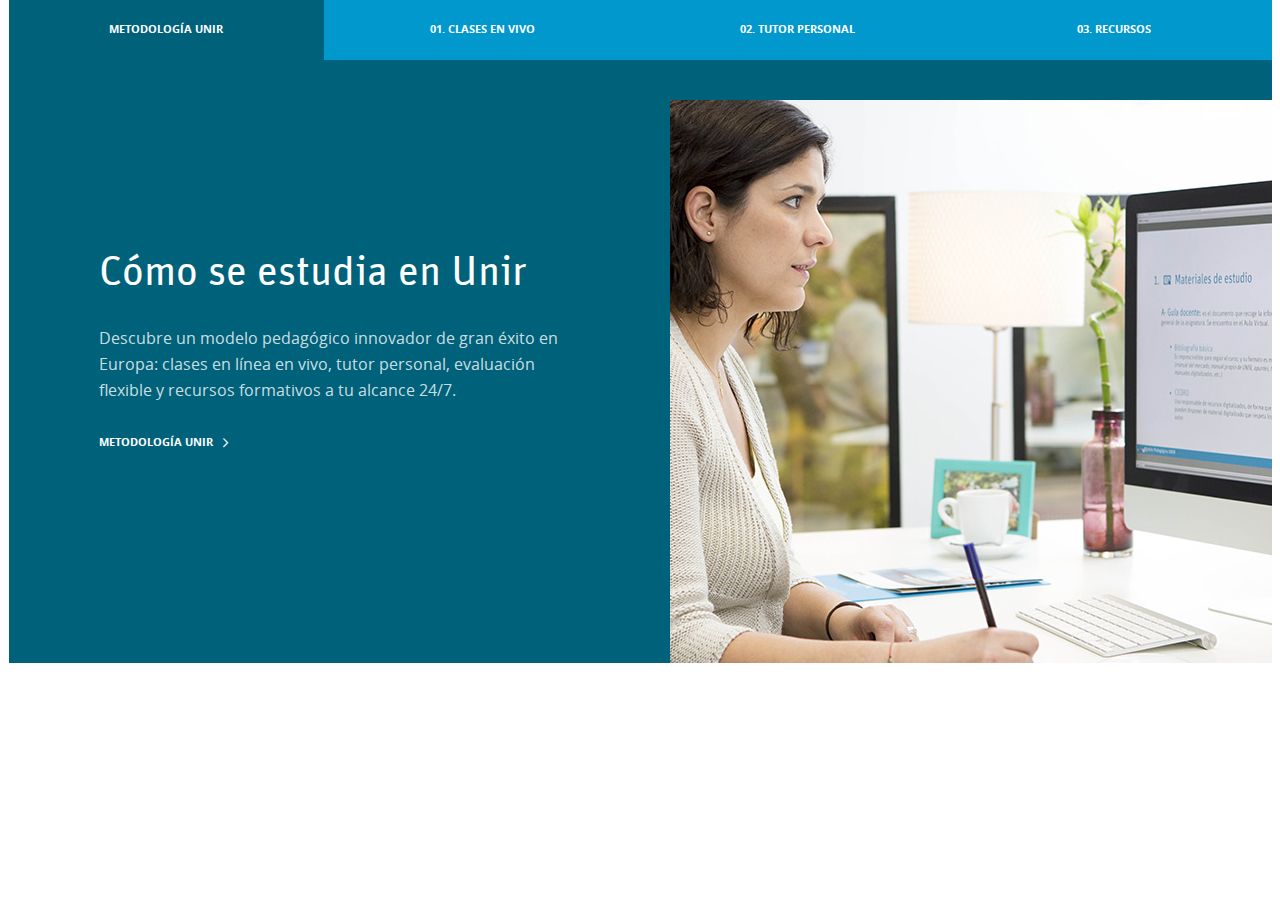
<file: app_web/compiled/tabs-menu.html>
<!DOCTYPE html>
<html lang="en">
  <head>
    <style stylesheet=""></style>
    <meta charset="UTF-8">
    <meta name="viewport" content="width=device-width, initial-scale=1.0, user-scalable=no, maximum-scale=1">
    <meta http-equiv="X-UA-Compatible" content="ie=edge">
    <title>Tabs | UNIR</title>
    <link href="css/styles.css" rel="stylesheet" type="text/css">
    <link href="css/main.css" rel="stylesheet" type="text/css">
    <link href="css/reset.css" rel="stylesheet" type="text/css">
    <link href="css/fonts.css" rel="stylesheet" type="text/css">
    <link href="css/color.css" rel="stylesheet" type="text/css">
    <link href="css/imports.css" rel="stylesheet" type="text/css">
  </head>
  <body>
    <section class="app__container desktop">
      <div class="c-tabs-unir">
        <button class="tablinks" id="defaultOpen" onclick="openContent(event, 'metodologia')">Metodología Unir</button>
        <button class="tablinks" onclick="openContent(event, 'clases')">01. clases en vivo</button>
        <button class="tablinks" onclick="openContent(event, 'tutor')">02. Tutor personal</button>
        <button class="tablinks" onclick="openContent(event, 'recursos')">03. recursos</button>
      </div>
      <div class="tabslot" id="metodologia">
        <div class="tabslot__content--methodology">
          <div class="tab-copy">
            <h1>Cómo se estudia en Unir</h1>
            <p>Descubre un modelo pedagógico innovador de gran éxito en Europa: clases en línea en vivo, tutor personal, evaluación flexible y recursos formativos a tu alcance 24/7.</p>
            <div class="c-link" tabindex="0" role="button">
              <label>Metodología Unir</label><i class="unir-icon-angle-right"></i>
            </div>
          </div>
          <div class="tab-media"><img src="img/metodologia.jpg" alt=""></div>
        </div>
      </div>
      <div class="tabslot" id="clases">
        <div class="tabslot__content--classes">
          <div class="tab-copy">
            <h1>Cómo se estudia en Unir</h1>
            <p>Descubre un modelo pedagógico innovador de gran éxito en Europa: clases en línea en vivo, tutor personal, evaluación flexible y recursos formativos a tu alcance 24/7.</p>
            <div class="c-link" tabindex="0" role="button">
              <label>Metodología Unir</label><i class="unir-icon-angle-right"></i>
            </div>
          </div>
          <div class="tab-media">
            <figure class="desktop">
              <video src="video/video_metodologia.mp4" width="602" height="563" poster="img/poster-metodologia.jpg">Lo sentimos. Este vídeo no puede ser reproducido en tu navegador.</video>
            </figure>
            <figure class="mobile">
              <video src="video/video_metodologia-768px.mp4" width="301" height="563" poster="img/poster-metodologia-768px.jpg">Lo sentimos. Este vídeo no puede ser reproducido en tu navegador.</video>
            </figure>
          </div>
        </div>
      </div>
      <div class="tabslot" id="tutor">
        <div class="tabslot__content--tutor">
          <div class="tab-copy">
            <h1>Cómo se estudia en Unir</h1>
            <p>Descubre un modelo pedagógico innovador de gran éxito en Europa: clases en línea en vivo, tutor personal, evaluación flexible y recursos formativos a tu alcance 24/7.</p>
            <div class="c-link" tabindex="0" role="button">
              <label>Metodología Unir</label><i class="unir-icon-angle-right"></i>
            </div>
          </div>
          <div class="tab-testimonial">
            <div class="tab-testimonial__container">
              <div>
                <figure><i class="unir-icon-quotes"></i><img src="img/tutor-personal.jpg" alt="">
                  <blockquote>Hubo un momento en el que quise tirar la toalla. Si en ese momento no tengo a nadie que me apoye, yo lo dejo. Pero gracias a mi tutora concluí mis estudios.</blockquote>
                </figure>
                <footer tabindex="0" role="button"><i class="unir-icon-play"></i>
                  <cite class="author">Marta riego</cite>, 
                  <cite class="company">alumna de UNIR</cite>
                </footer>
              </div>
            </div>
          </div>
        </div>
      </div>
      <div class="tabslot" id="recursos">
        <div class="tabslot__content--resources">
          <div class="tab-copy">
            <h1>Cómo se estudia en Unir</h1>
            <p>Descubre un modelo pedagógico innovador de gran éxito en Europa: clases en línea en vivo, tutor personal, evaluación flexible y recursos formativos a tu alcance 24/7.</p>
            <div class="c-link" tabindex="0" role="button">
              <label>Metodología Unir</label><i class="unir-icon-angle-right"></i>
            </div>
          </div>
          <div class="tab-map_desktop">
            <iframe src="https://www.google.com/maps/embed?pb=!1m18!1m12!1m3!1d3036.1922745685897!2d-3.7169429843320496!3d40.448881161606884!2m3!1f0!2f0!3f0!3m2!1i1024!2i768!4f13.1!3m3!1m2!1s0xd42284dc4f7fa87%3A0xf170efb0da037136!2sCalle%20de%20Almansa%2C%20101%2C%2028040%20Madrid!5e0!3m2!1ses!2ses!4v1612138130111!5m2!1ses!2ses" width="602" height="563" frameborder="0" style="border:0;" allowfullscreen="" aria-hidden="false" tabindex="0"></iframe>
          </div>
          <div class="tab-map_mobile">
            <iframe src="https://www.google.com/maps/embed?pb=!1m18!1m12!1m3!1d3036.1922745685897!2d-3.7169429843320496!3d40.448881161606884!2m3!1f0!2f0!3f0!3m2!1i1024!2i768!4f13.1!3m3!1m2!1s0xd42284dc4f7fa87%3A0xf170efb0da037136!2sCalle%20de%20Almansa%2C%20101%2C%2028040%20Madrid!5e0!3m2!1ses!2ses!4v1612138130111!5m2!1ses!2ses" width="301" height="563" frameborder="0" style="border:0;" allowfullscreen="" aria-hidden="false" tabindex="0"></iframe>
          </div>
        </div>
      </div>
    </section>
    <section class="app__container mobile">
      <div class="dropdown-container">
        <div class="c-dropdown">
          <div class="navbar">
            <div class="dropdown">
              <button class="dropbtn" onclick="myFunction()"><span>Metodología</span><i class="unir-icon-angle-down"></i></button>
              <div class="dropdown-content" id="myDropdown"><a class="element-active" href="#">Metodología</a><a href="#">01. Clases en vivo</a><a href="#">02. Tutor profesional</a><a href="#">03. Recursos didácticos</a></div>
            </div>
          </div>
        </div>
      </div>
      <div class="tabslot__content--methodology">
        <div class="tab-copy">
          <h1>Cómo se estudia en Unir</h1>
          <p>Descubre un modelo pedagógico innovador de gran éxito en Europa: clases en línea en vivo, tutor personal, evaluación flexible y recursos formativos a tu alcance 24/7.</p>
          <div class="c-link" tabindex="0" role="button">
            <label>Metodología Unir</label><i class="unir-icon-angle-right"></i>
          </div>
        </div>
      </div>
    </section>
    <script>
      function openContent(evt, elementName) {
      var i, tabslot, tablinks;
      tabslot = document.getElementsByClassName("tabslot");
      for (i = 0; i < tabslot.length; i++) {
      tabslot[i].style.display = "none";
      }
      tablinks = document.getElementsByClassName("tablinks");
      for (i = 0; i < tablinks.length; i++) {
      tablinks[i].className = tablinks[i].className.replace(" active", "");
      }
      document.getElementById(elementName).style.display = "block";
      evt.currentTarget.className += " active";
      }
    </script>
    <script>document.getElementById("defaultOpen").click();</script>
    <script>
      function myFunction() {
      document.getElementById("myDropdown").classList.toggle("show");
      }
      window.onclick = function(e) {
      if (!e.target.matches('.dropbtn')) {
      var myDropdown = document.getElementById("myDropdown");
      if (myDropdown.classList.contains('show')) {
      myDropdown.classList.remove('show');
      }
      }
      }    
    </script>
  </body>
</html>
</file>
<file: app_web/compiled/css/styles.css>
/* Tabs structure styles */
html body .app__container {
  margin: 0 auto;
  width: 1263px;
}
html body .app__container.mobile {
  display: none;
}

@media only screen and (min-device-width: 1025px) and (max-device-width: 1280px) and (-webkit-min-device-pixel-ratio: 2) {
  html body .app__container {
    margin: 0 auto;
    width: 100%;
  }
  html body .app__container.mobile {
    display: none;
  }
}
@media only screen and (min-device-width: 768px) and (max-device-width: 1024px) and (-webkit-min-device-pixel-ratio: 2) {
  html body .app__container {
    margin: 0 auto;
    width: 100%;
  }
  html body .app__container.mobile {
    display: none;
  }
}
@media only screen and (min-device-width: 0px) and (max-device-width: 767px) {
  html body .app__container.desktop {
    display: none;
  }
  html body .app__container {
    width: 100%;
    box-sizing: border-box;
  }
  html body .app__container .dropdown-container {
    display: flex;
    display: -webkit-flex;
    justify-content: center;
    -ms-flex-pack: center;
    -webkit-justify-content: center;
    margin-bottom: 48px;
  }
  html body .app__container.mobile {
    display: block;
    background-color: var(--secondary);
    padding: 20px;
    height: 100vh;
  }
}
</file>
<file: app_web/compiled/css/main.css>
/* Import layout assets */
/* Grid Sistem */
.row {
  display: flex;
  display: -webkit-flex;
  flex-flow: row;
  width: 100%;
}
.row.wrap {
  flex-wrap: wrap;
}

.col {
  display: flex;
  display: -webkit-flex;
  flex-flow: column;
  width: 100%;
}

.col-1,
.col-2,
.col-3,
.col-4,
.col-5,
.col-6,
.col-7,
.col-8,
.col-9,
.col-10,
.col-11,
.col-12 {
  width: 100%;
}

.col-1 {
  width: 8.3333333333%;
}

.col-2 {
  width: 16.6666666667%;
}

.col-3 {
  width: 25%;
}

.col-4 {
  width: 33.3333333333%;
}

.col-5 {
  width: 41.6666666667%;
}

.col-6 {
  width: 50%;
}

.col-7 {
  width: 58.3333333333%;
}

.col-8 {
  width: 66.6666666667%;
}

.col-9 {
  width: 75%;
}

.col-10 {
  width: 83.3333333333%;
}

.col-11 {
  width: 91.6666666667%;
}

.col-12 {
  width: 100%;
}

.col-1-lg {
  width: 8.3333333333 %;
}

.col-2-lg {
  width: 16.6666666667 %;
}

.col-3-lg {
  width: 25 %;
}

.col-4-lg {
  width: 33.3333333333 %;
}

.col-5-lg {
  width: 41.6666666667 %;
}

.col-6-lg {
  width: 50 %;
}

.col-7-lg {
  width: 58.3333333333 %;
}

.col-8-lg {
  width: 66.6666666667 %;
}

.col-9-lg {
  width: 75 %;
}

.col-10-lg {
  width: 83.3333333333 %;
}

.col-11-lg {
  width: 91.6666666667 %;
}

.col-12-lg {
  width: 100 %;
}
</file>
<file: app_web/compiled/css/fonts.css>
@font-face {
  font-family: 'Open Sans';
  src: url('../fonts/opensans-regular.woff2') format("woff2"), url('../fonts/opensans-regular.woff') format("woff");
  font-weight: normal;
  font-style: normal;
}

@font-face {
  font-family: 'Open Sans Bold';
  src: url('../fonts/opensans-bold.woff2') format("woff2"), url('../fonts/opensans-bold.woff') format("woff");
  font-weight: bold;
  font-style: normal;
}

@font-face {
  font-family: 'Unit OT';
  src: url('../fonts/unitot.woff2') format("woff2"), url('../fonts/unitot.woff') format("woff");
  font-weight: normal;
  font-style: normal;
}
</file>
<file: app_web/compiled/css/color.css>
/* Color variables */
:root {
  --primary:#0098cd;
  --secondary:#00617a;
  --light-grey:#f0eeee;
  --titles:#363636;
  --texts:#555555;
  --titles-bg:#ffffff;
  --texts-bg: rgba(255,255,255,0.8);
}
</file>
<file: app_web/compiled/css/imports.css>
@charset "UTF-8";
/* Imports web components styles */
@font-face {
  font-family: "unir-icons";
  src: url("../fonts/unir-icons.eot?wpld1q");
  src: url("../fonts/unir-icons.eot?wpld1q#iefix") format("embedded-opentype"), url("../fonts/unir-icons.ttf?wpld1q") format("truetype"), url("../fonts/unir-icons.woff?wpld1q") format("woff"), url("../fonts/unir-icons.svg?wpld1q#unir-icons") format("svg");
  font-weight: normal;
  font-style: normal;
  font-display: block;
}
[class^=unir-icon-], [class*=" unir-icon-"] {
  /* use !important to prevent issues with browser extensions that change fonts */
  font-family: "unir-icons" !important;
  speak: never;
  font-style: normal;
  font-weight: normal;
  font-variant: normal;
  text-transform: none;
  line-height: 1;
  /* Better Font Rendering =========== */
  -webkit-font-smoothing: antialiased;
  -moz-osx-font-smoothing: grayscale;
}

.unir-icon-screen:before {
  content: "";
}

.unir-icon-user:before {
  content: "";
}

.unir-icon-diploma:before {
  content: "";
}

.unir-icon-document:before {
  content: "";
}

.unir-icon-faqs:before {
  content: "";
}

.unir-icon-europe:before {
  content: "";
}

.unir-icon-badge:before {
  content: "";
}

.unir-icon-shadowing:before {
  content: "";
}

.unir-icon-comment:before {
  content: "";
}

.unir-icon-certificate:before {
  content: "";
}

.unir-icon-professor:before {
  content: "";
}

.unir-icon-trophy:before {
  content: "";
}

.unir-icon-percentage:before {
  content: "";
}

.unir-icon-mentor:before {
  content: "";
}

.unir-icon-compass:before {
  content: "";
}

.unir-icon-suitcase:before {
  content: "";
}

.unir-icon-graduation-cap:before {
  content: "";
}

.unir-icon-quotes:before {
  content: "";
}

.unir-icon-globe:before {
  content: "";
}

.unir-icon-alerts:before {
  content: "";
}

.unir-icon-flow:before {
  content: "";
}

.unir-icon-proeduca:before {
  content: "";
}

.unir-icon-world:before {
  content: "";
}

.unir-icon-mx:before {
  content: "";
}

.unir-icon-map-marker:before {
  content: "";
}

.unir-icon-schedule:before {
  content: "";
}

.unir-icon-chart:before {
  content: "";
}

.unir-icon-gear:before {
  content: "";
}

.unir-icon-ects:before {
  content: "";
}

.unir-icon-network:before {
  content: "";
}

.unir-icon-bulb:before {
  content: "";
}

.unir-icon-play-square:before {
  content: "";
}

.unir-icon-conferences:before {
  content: "";
}

.unir-icon-ranking:before {
  content: "";
}

.unir-icon-dot-solid:before {
  content: "";
}

.unir-icon-check:before {
  content: "";
}

.unir-icon-map-marker-rounded:before {
  content: "";
}

.unir-icon-dot:before {
  content: "";
}

.unir-icon-google-plus:before {
  content: "";
}

.unir-icon-map-marker-solid:before {
  content: "";
}

.unir-icon-skype:before {
  content: "";
}

.unir-icon-youtube:before {
  content: "";
}

.unir-icon-linkedin:before {
  content: "";
}

.unir-icon-instagram:before {
  content: "";
}

.unir-icon-twitter:before {
  content: "";
}

.unir-icon-play:before {
  content: "";
}

.unir-icon-facebook:before {
  content: "";
}

.unir-icon-external:before {
  content: "";
}

.unir-icon-close:before {
  content: "";
}

.unir-icon-search:before {
  content: "";
}

.unir-icon-mail:before {
  content: "";
}

.unir-icon-whatsapp:before {
  content: "";
}

.unir-icon-form:before {
  content: "";
}

.unir-icon-user-solid:before {
  content: "";
}

.unir-icon-phone:before {
  content: "";
}

.unir-icon-angle-right:before {
  content: "";
}

.unir-icon-angle-left:before {
  content: "";
}

.unir-icon-angle-up:before {
  content: "";
}

.unir-icon-angle-down:before {
  content: "";
}

.unir-icon-download:before {
  content: "";
}

.unir-icon-bar-chart:before {
  content: "";
}

.unir-icon-suitcase-solid:before {
  content: "";
}

.unir-icon-user-female-solid:before {
  content: "";
}

.unir-icon-calendar:before {
  content: "";
}

.unir-icon-list:before {
  content: "";
}

.unir-icon-more:before {
  content: "";
}

.unir-icon-less:before {
  content: "";
}

.unir-icon-tag:before {
  content: "";
}

.c-tabs-unir {
  overflow: hidden;
  height: 60px;
  background-color: var(--primary);
  display: flex;
}
.c-tabs-unir button {
  background-color: inherit;
  border: none;
  outline: none;
  cursor: pointer;
  padding: 0;
  height: 60px;
  width: 320px;
  transition: 0.3s;
  font-size: 11px;
  line-height: 18px;
  font-family: "Open Sans Bold", sans-serif;
  color: var(--titles-bg);
  text-transform: uppercase;
}
.c-tabs-unir button:hover {
  opacity: 0.5;
}
.c-tabs-unir button.active {
  background-color: var(--secondary);
}
.c-tabs-unir button.active:hover {
  opacity: 1;
}

.tabslot {
  display: none;
  padding: 40px 0 0 0;
  background-color: var(--secondary);
  border-top: none;
  animation: fadeEffect 1s;
}

@keyframes fadeEffect {
  from {
    opacity: 0;
  }
  to {
    opacity: 1;
  }
}
@media only screen and (min-device-width: 768px) and (max-device-width: 1024px) and (-webkit-min-device-pixel-ratio: 2) {
  .c-tabs-unir button {
    width: 100%;
  }
  .c-tabs-unir button.active {
    background-color: var(--secondary);
  }

  .tabslot {
    display: none;
  }
}
.tabslot__content--methodology {
  height: auto;
  min-height: 300px;
  box-sizing: border-box;
  display: flex;
  display: -webkit-flex;
  justify-content: space-between;
  -ms-flex-pack: justify;
  -webkit-justify-content: space-between;
}
.tabslot__content--methodology .tab-copy {
  padding: 90px 90px 0 90px;
}
.tabslot__content--methodology .tab-copy h1 {
  font-family: "Unit OT", sans-serif;
  font-size: 40px;
  line-height: 46px;
  color: var(--titles-bg);
  margin: 60px 0 30px 0;
}
.tabslot__content--methodology .tab-copy p {
  font-family: "Open Sans", sans-serif;
  font-size: 16px;
  line-height: 26px;
  color: var(--texts-bg);
  margin-bottom: 26px;
}
.tabslot__content--methodology .tab-media {
  display: contents;
  overflow: hidden;
}

@media only screen and (min-device-width: 768px) and (max-device-width: 1024px) and (-webkit-min-device-pixel-ratio: 2) {
  .tabslot__content--methodology .tab-copy {
    padding: 90px 34px 0 34px;
    width: 57%;
  }
  .tabslot__content--methodology .tab-media {
    display: unset;
    width: 43%;
  }
  .tabslot__content--methodology .tab-media img {
    position: relative;
    top: 3px;
  }
}
@media only screen and (min-device-width: 0px) and (max-device-width: 767px) {
  .tabslot__content--methodology .tab-copy {
    padding: 0;
    width: 100%;
  }
  .tabslot__content--methodology .tab-copy h1 {
    font-size: 28px;
    line-height: 33px;
    margin-top: 0;
    margin-bottom: 14px;
  }
  .tabslot__content--methodology .tab-copy p {
    font-size: 14px;
    line-height: 24px;
    margin-bottom: 14px;
  }
}
.tabslot__content--classes {
  height: auto;
  min-height: 300px;
  box-sizing: border-box;
  display: flex;
  display: -webkit-flex;
  justify-content: space-between;
  -ms-flex-pack: justify;
  -webkit-justify-content: space-between;
}
.tabslot__content--classes .tab-copy {
  padding: 90px 90px 0 90px;
}
.tabslot__content--classes .tab-copy h1 {
  font-family: "Unit OT", sans-serif;
  font-size: 40px;
  line-height: 46px;
  color: var(--titles-bg);
  margin: 60px 0 30px 0;
}
.tabslot__content--classes .tab-copy p {
  font-family: "Open Sans", sans-serif;
  font-size: 16px;
  line-height: 26px;
  color: var(--texts-bg);
  margin-bottom: 26px;
}
.tabslot__content--classes .tab-media {
  display: contents;
  overflow: hidden;
}
.tabslot__content--classes .tab-media figure.desktop {
  display: block;
}
.tabslot__content--classes .tab-media figure.mobile {
  display: none;
}

@media only screen and (min-device-width: 768px) and (max-device-width: 1024px) and (-webkit-min-device-pixel-ratio: 2) {
  .tabslot__content--classes .tab-copy {
    padding: 90px 34px 0 34px;
    width: 57%;
  }
  .tabslot__content--classes .tab-media {
    display: unset;
    width: 43%;
  }
  .tabslot__content--classes .tab-media figure {
    position: relative;
    top: 3px;
  }
  .tabslot__content--classes .tab-media figure.desktop {
    display: none;
  }
  .tabslot__content--classes .tab-media figure.mobile {
    display: block;
  }
}
.tabslot__content--tutor {
  height: auto;
  min-height: 300px;
  box-sizing: border-box;
  display: flex;
  display: -webkit-flex;
  justify-content: space-between;
  -ms-flex-pack: justify;
  -webkit-justify-content: space-between;
}
.tabslot__content--tutor .tab-copy {
  padding: 90px 90px 0 90px;
}
.tabslot__content--tutor .tab-copy h1 {
  font-family: "Unit OT", sans-serif;
  font-size: 40px;
  line-height: 46px;
  color: var(--titles-bg);
  margin: 60px 0 30px 0;
}
.tabslot__content--tutor .tab-copy p {
  font-family: "Open Sans", sans-serif;
  font-size: 16px;
  line-height: 26px;
  color: var(--texts-bg);
  margin-bottom: 26px;
}
.tabslot__content--tutor .tab-testimonial {
  background-color: var(--titles-bg);
}
.tabslot__content--tutor .tab-testimonial .tab-testimonial__container {
  width: 602px;
  height: 563px;
  display: flex;
  display: -webkit-flex;
  justify-content: center;
  -ms-flex-pack: center;
  -webkit-justify-content: center;
  align-items: center;
  -ms-flex-align: center;
  -webkit-align-items: center;
}
.tabslot__content--tutor .tab-testimonial .tab-testimonial__container > div {
  width: 430px;
  height: auto;
}
.tabslot__content--tutor .tab-testimonial .tab-testimonial__container > div figure {
  display: flex;
  display: -webkit-flex;
  flex-direction: column;
}
.tabslot__content--tutor .tab-testimonial .tab-testimonial__container > div figure .unir-icon-quotes {
  color: var(--primary);
  font-size: 22px;
  z-index: 1;
}
.tabslot__content--tutor .tab-testimonial .tab-testimonial__container > div figure img {
  width: 91px;
  height: 91px;
  border-radius: 50%;
  position: relative;
  top: -18px;
  margin-bottom: 30px;
}
.tabslot__content--tutor .tab-testimonial .tab-testimonial__container > div figure blockquote {
  font-family: "Unit OT", sans-serif;
  font-size: 24px;
  line-height: 31px;
  color: var(--titles);
  margin-bottom: 20px;
}
.tabslot__content--tutor .tab-testimonial .tab-testimonial__container > div footer {
  font-family: "Open Sans", sans-serif;
  font-size: 14px;
  line-height: 24px;
  color: var(--texts);
  cursor: pointer;
  outline: none;
}
.tabslot__content--tutor .tab-testimonial .tab-testimonial__container > div footer .unir-icon-play {
  color: var(--primary);
  font-size: 14px;
  margin-right: 14px;
}

/* ELLIPSIS MULTILINEA */
@media only screen and (min-device-width: 768px) and (max-device-width: 1024px) and (-webkit-min-device-pixel-ratio: 2) {
  .tabslot__content--tutor .tab-copy {
    padding: 90px 34px 0 34px;
    width: 57%;
  }
  .tabslot__content--tutor .tab-testimonial {
    display: unset;
    width: 43%;
  }
  .tabslot__content--tutor .tab-testimonial .tab-testimonial__container {
    width: 300px;
  }
  .tabslot__content--tutor .tab-testimonial .tab-testimonial__container > div {
    width: 210px;
  }
  .tabslot__content--tutor .tab-testimonial .tab-testimonial__container > div figure blockquote {
    font-size: 26px;
    line-height: 26px;
    display: block;
    display: -webkit-box;
    font-size: 20px;
    line-height: 1.4;
    max-height: 168px;
    overflow: hidden;
    position: relative;
    text-overflow: ellipsis;
    -webkit-line-clamp: 6;
    -webkit-box-orient: vertical;
  }
  .tabslot__content--tutor .tab-testimonial .tab-testimonial__container > div figure blockquote blockquote:not(:first-of-type) {
    display: none;
  }
}
.tabslot__content--resources {
  height: auto;
  min-height: 300px;
  box-sizing: border-box;
  display: flex;
  display: -webkit-flex;
  justify-content: space-between;
  -ms-flex-pack: justify;
  -webkit-justify-content: space-between;
}
.tabslot__content--resources .tab-copy {
  padding: 90px 90px 0 90px;
}
.tabslot__content--resources .tab-copy h1 {
  font-family: "Unit OT", sans-serif;
  font-size: 40px;
  line-height: 46px;
  color: var(--titles-bg);
  margin: 60px 0 30px 0;
}
.tabslot__content--resources .tab-copy p {
  font-family: "Open Sans", sans-serif;
  font-size: 16px;
  line-height: 26px;
  color: var(--texts-bg);
  margin-bottom: 26px;
}
.tabslot__content--resources .tab-map_desktop {
  display: flex;
}
.tabslot__content--resources .tab-map_mobile {
  display: none;
}

@media only screen and (min-device-width: 768px) and (max-device-width: 1024px) and (-webkit-min-device-pixel-ratio: 2) {
  .tabslot__content--resources .tab-copy {
    padding: 90px 34px 0 34px;
    width: 57%;
  }
  .tabslot__content--resources .tab-map_desktop {
    display: none;
  }
  .tabslot__content--resources .tab-map_mobile {
    display: block;
  }
}
/* C-LINK COMPONENT */
.c-link {
  height: 24px;
  display: flex;
  display: -webkit-flex;
  align-items: center;
  -ms-flex-align: center;
  -webkit-align-items: center;
  cursor: pointer;
  outline: none;
  color: var(--titles-bg);
}
.c-link label {
  font-family: "Open Sans Bold", sans-serif;
  font-size: 11px;
  text-transform: uppercase;
  cursor: pointer;
  margin-right: 8px;
}
.c-link .unir-icon-angle-right {
  font-size: 9px;
}

/* END C-LINK COMPONENT */
.c-dropdown {
  width: 280px;
  height: 60px;
}
.c-dropdown .navbar {
  overflow: hidden;
  font-family: "Open Sans Bold", sans-serif;
  background-color: var(--titles-bg);
}
.c-dropdown .navbar button {
  display: flex;
  display: -webkit-flex;
  justify-content: space-between;
  -ms-flex-pack: justify;
  -webkit-justify-content: space-between;
  align-items: center;
  -ms-flex-align: center;
  -webkit-align-items: center;
}
.c-dropdown .navbar button .unir-icon-angle-down {
  color: var(--primary);
  font-size: 12px;
  font-weight: bold;
}
.c-dropdown .navbar a {
  float: left;
  font-size: 12px;
  line-height: 18px;
  color: var(--texts);
  text-decoration: none;
  text-transform: uppercase;
}
.c-dropdown .navbar a.element-active {
  color: var(--primary);
}
.c-dropdown .dropdown {
  float: left;
  overflow: hidden;
}
.c-dropdown .dropdown .dropbtn {
  cursor: pointer;
  border: none;
  outline: none;
  color: var(--texts);
  padding: 20px 18px;
  font-family: inherit;
  text-transform: uppercase;
  text-align: left;
  font-size: 12px;
  line-height: 18px;
  margin: 0;
  width: 280px;
  height: 60px;
}
.c-dropdown .navbar a:hover, .c-dropdown .dropdown:hover .dropbtn, .c-dropdown .dropbtn:focus {
  background-color: var(--titles-bg);
}
.c-dropdown .dropdown-content {
  display: none;
  position: absolute;
  background-color: var(--light-grey);
  width: 280px;
  z-index: 1;
}
.c-dropdown .dropdown-content a {
  float: none;
  color: black;
  padding: 20px 18px;
  text-decoration: none;
  display: block;
  text-align: left;
  height: 60px;
  box-sizing: border-box;
}
.c-dropdown .show {
  display: block;
}
</file>
